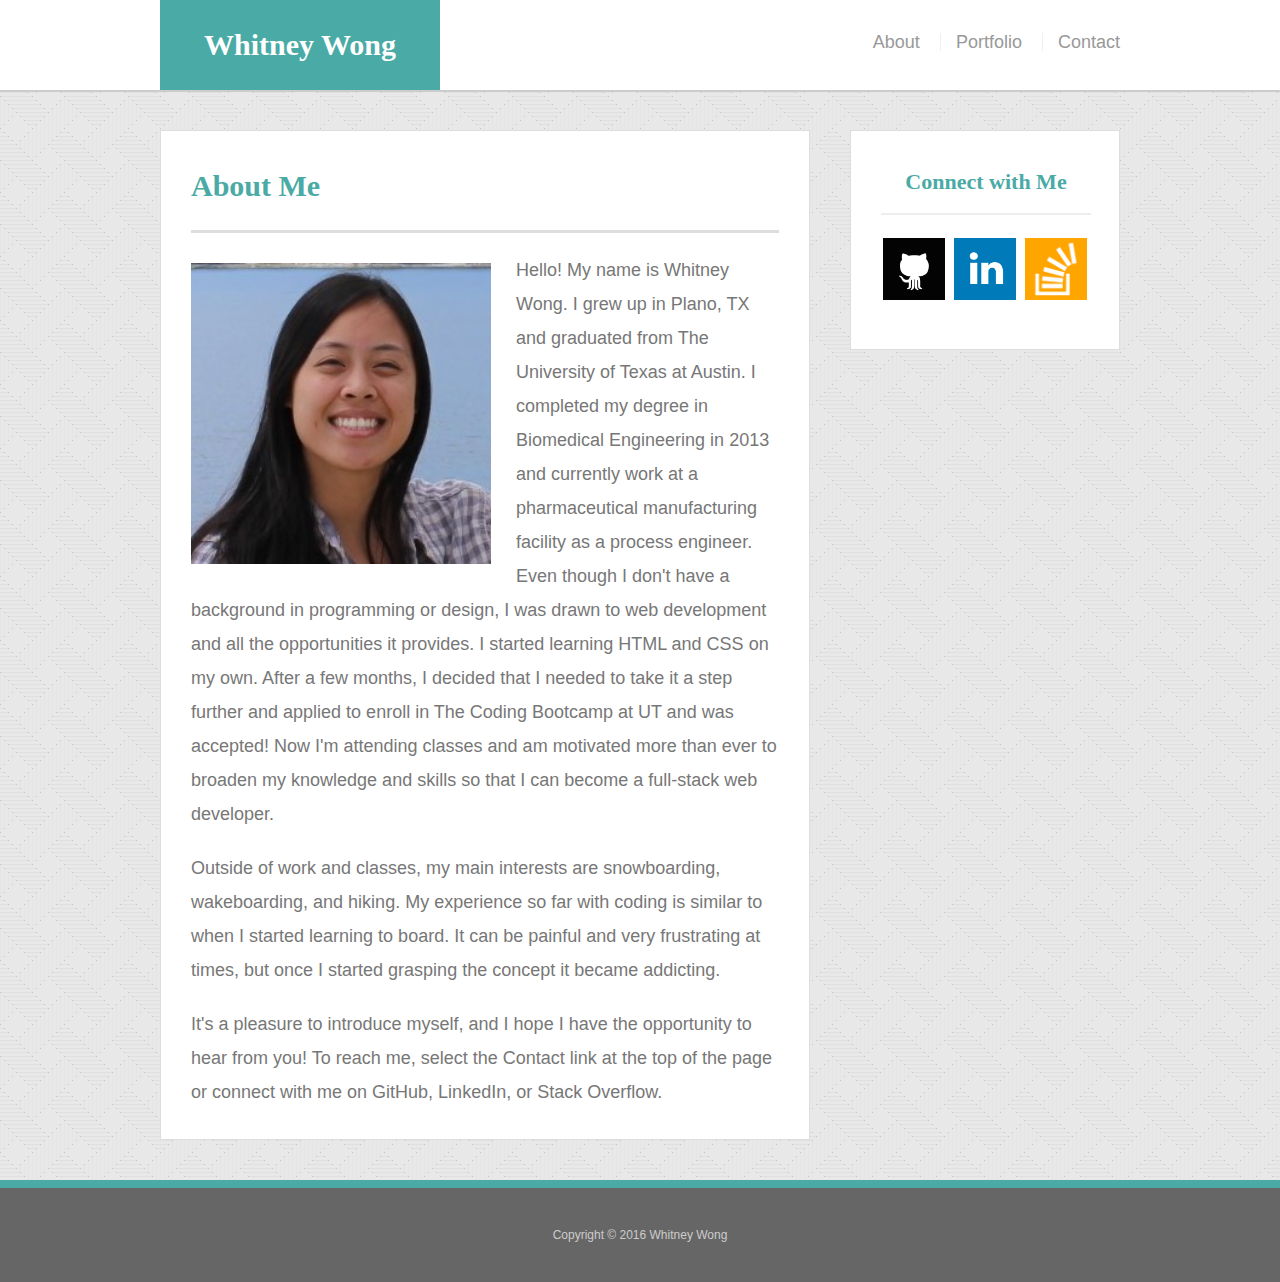
<file: index.html>
<!doctype html>
<html lang="en-us">

<head>
  <meta charset="UTF-8">
  <meta name="viewport" content="width=device-width, initial-scale=1.0">
  <title>About | Whitney Wong</title>
  <link rel="stylesheet" type="text/css" href="assets/css/reset.css">
  <link rel="stylesheet" type="text/css" href="assets/css/style.css">
</head>

<body>

  <header id="masthead">
    <div class="container">
      <a href="index.html" id="logo">Whitney Wong</a>
      <nav>
        <a href="index.html">About</a>
        <a href="portfolio.html">Portfolio</a>
        <a href="contact.html">Contact</a>
      </nav>
    </div>
  </header>

  <div id="main-container" class="container">
    <section class="main-section aboutMe">
      <h1>About Me</h1>

      <img src="assets/images/profile-image.jpg" class="auth-image" alt="profile picture">

      <p>Hello! My name is Whitney Wong. I grew up in Plano, TX and graduated from The University of Texas at Austin. I completed my degree in Biomedical Engineering in 2013 and currently work at a pharmaceutical manufacturing facility as a process engineer. Even though I don't have a background in programming or design, I was drawn to web development and all the opportunities it provides. I started learning HTML and CSS on my own. After a few months, I decided that I needed to take it a step further and applied to enroll in The Coding Bootcamp at UT and was accepted! Now I'm attending classes and am motivated more than ever to broaden my knowledge and skills so that I can become a full-stack web developer.</p>
      <p>Outside of work and classes, my main interests are snowboarding, wakeboarding, and hiking. My experience so far with coding is similar to when I started learning to board. It can be painful and very frustrating at times, but once I started grasping the concept it became addicting.</p>
      <p>It's a pleasure to introduce myself, and I hope I have the opportunity to hear from you! To reach me, select the Contact link at the top of the page or connect with me on GitHub, LinkedIn, or Stack Overflow.</p>

    </section>

    <section class="sidebar">
      <div class="icons" id="connect">
        <h2>Connect with Me</h2>
        <a href="https://github.com/whitwong" target="_blank"><img src="assets/images/github-icon.png" class="social" alt="GitHub" /></a>
        <a href="https://www.linkedin.com/in/whitney-wong-5a569857/" target="_blank"><img src="assets/images/linkedin-icon.png" class="social" alt="LinkedIn" /></a>
        <a href="https://stackoverflow.com/users/7555451/w-wong" target="_blank"><img src="assets/images/stackoverflow-icon.png" class="social" alt="Stack Overflow" /></a>
      </div>
    </section>
  </div>

  <footer>
    <div class="container">
      Copyright &copy; 2016 Whitney Wong
    </div>
  </footer>
</body>

</html>
</file>
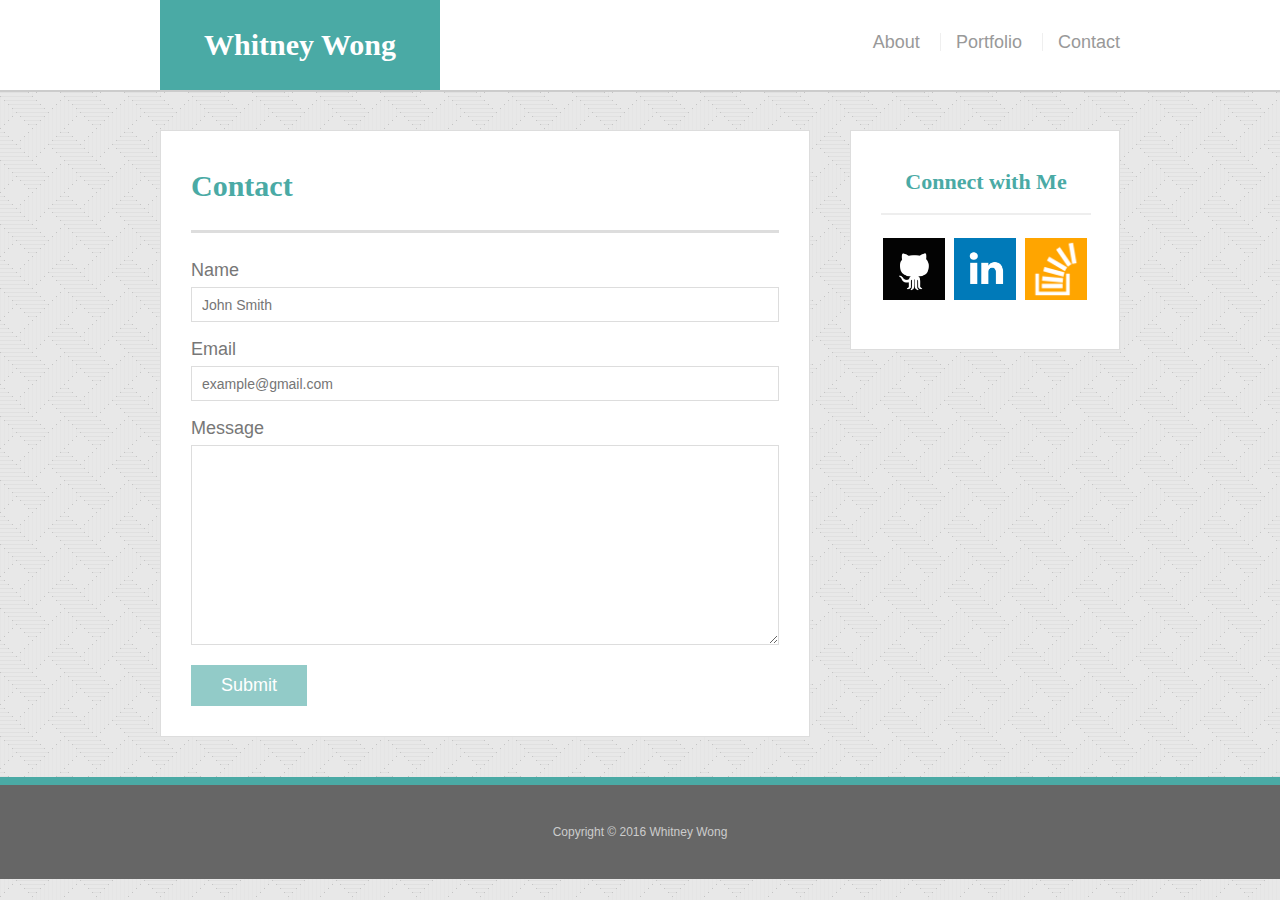
<file: contact.html>
<!doctype html>
<html lang="en-us">

<head>
  <meta charset="UTF-8">
  <meta name="viewport" content="width=device-width, initial-scale=1">
  <title>Contact | Whitney Wong</title>
  <link rel="stylesheet" type="text/css" href="assets/css/reset.css">
  <link rel="stylesheet" type="text/css" href="assets/css/style.css">
</head>

<body>

  <header id="masthead">
    <div class="container">
      <a href="index.html" id="logo">Whitney Wong</a>
      <nav>
        <a href="index.html">About</a>
        <a href="portfolio.html">Portfolio</a>
        <a href="contact.html">Contact</a>
      </nav>
    </div>
  </header>

  <div id="main-container" class="container">
    <section class="main-section">
      <h1>Contact</h1>

      <form id="contact-form">
        <ul>
          <li>
            <label for="name">Name</label>
            <input type="text" id="name" name="name" placeholder="John Smith" required="required">
          </li>
          <li>
            <label for="email">Email</label>
            <input type="email" id="email" name="email" placeholder="example@gmail.com" required="required">
          </li>
          <li>
            <label for="message">Message</label>
            <textarea id="message" name="message" required="required"></textarea>
          </li>
        </ul>
        <input type="submit">
      </form>

    </section>

    <section class="sidebar">
      <div class="icons" id="connect">
        <h2>Connect with Me</h2>
        <a href="https://github.com/whitwong" target="_blank"><img src="assets/images/github-icon.png" class="social" alt="GitHub" /></a>
        <a href="https://www.linkedin.com/in/whitney-wong-5a569857/" target="_blank"><img src="assets/images/linkedin-icon.png" class="social" alt="LinkedIn" /></a>
        <a href="https://stackoverflow.com/users/7555451/w-wong" target="_blank"><img src="assets/images/stackoverflow-icon.png" class="social" alt="Stack Overflow" /></a>
      </div>
    </section>
  </div>

  <footer>
    <div class="container">
      Copyright &copy; 2016 Whitney Wong
    </div>
  </footer>
</body>

</html>
</file>
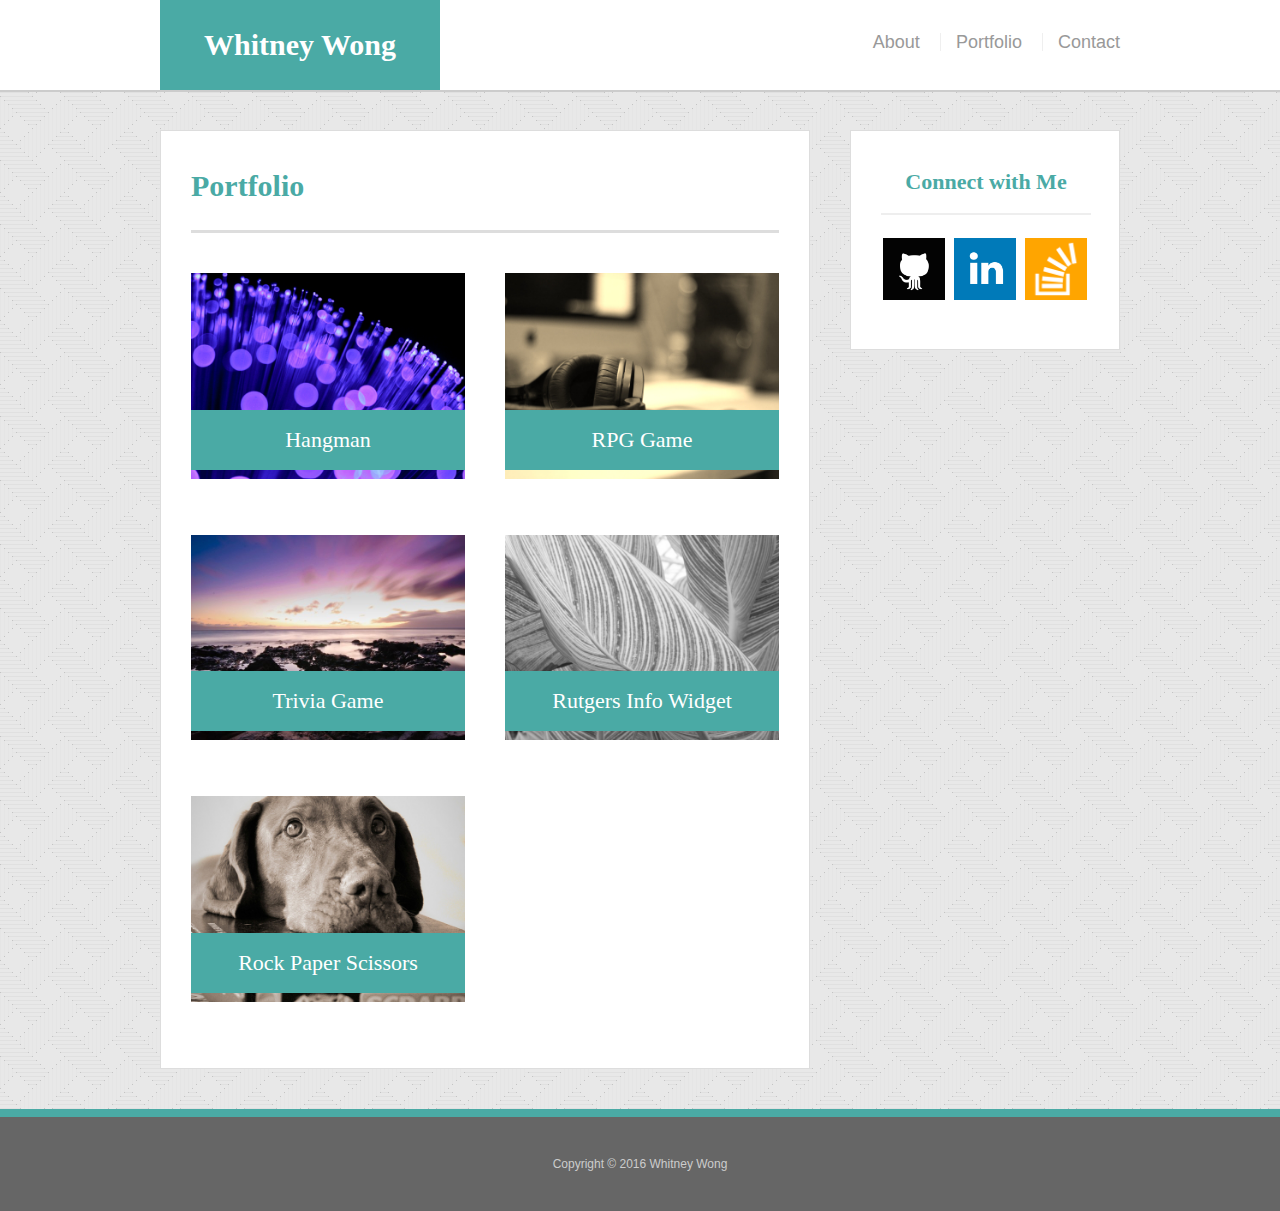
<file: portfolio.html>
<!doctype html>
<html lang="en-us">

<head>
  <meta charset="UTF-8">
  <meta name="viewport" content="width=device-width, initial-scale=1">
  <title>Portfolio | Whitney Wong</title>
  <link rel="stylesheet" type="text/css" href="assets/css/reset.css">
  <link rel="stylesheet" type="text/css" href="assets/css/style.css">
</head>

<body>

  <header id="masthead">
    <div class="container">
      <a href="index.html" id="logo">Whitney Wong</a>
      <nav>
        <a href="index.html">About</a>
        <a href="portfolio.html">Portfolio</a>
        <a href="contact.html">Contact</a>
      </nav>
    </div>
  </header>

  <div id="main-container" class="container">
    <section class="main-section">
      <h1>Portfolio</h1>

      <div class="work">
        <a href="#">
          <img src="assets/images/placeholder1.jpg" alt="hangman">
          <h3>Hangman</h3>
        </a>
      </div>
      <div class="work">
        <a href="#">
          <img src="assets/images/placeholder2.jpg" alt="RPG Game">
          <h3>RPG Game</h3>
        </a>
      </div>
      <div class="work">
        <a href="#">
          <img src="assets/images/placeholder3.jpg" alt="Trivia Game">
          <h3>Trivia Game</h3>
        </a>
      </div>
      <div class="work">
        <a href="#">
          <img src="assets/images/placeholder4.jpg" alt="Rutgers Info Widget">
          <h3>Rutgers Info Widget</h3>
        </a>
      </div>
      <div class="work">
        <a href="#">
          <img src="assets/images/placeholder5.jpg" alt="Rock Paper Scissors">
          <h3>Rock Paper Scissors</h3>
        </a>
      </div>

    </section>

    <section class="sidebar">
      <div class="icons" id="connect">
        <h2>Connect with Me</h2>
        <a href="https://github.com/whitwong" target="_blank"><img src="assets/images/github-icon.png" class="social" alt="GitHub" /></a>
        <a href="https://www.linkedin.com/in/whitney-wong-5a569857/" target="_blank"><img src="assets/images/linkedin-icon.png" class="social" alt="LinkedIn" /></a>
        <a href="https://stackoverflow.com/users/7555451/w-wong" target="_blank"><img src="assets/images/stackoverflow-icon.png" class="social" alt="Stack Overflow" /></a>
      </div>
    </section>
  </div>

  <footer>
    <div class="container">
      Copyright &copy; 2016 Whitney Wong
    </div>
  </footer>
</body>

</html>
</file>
<file: assets/css/style.css>
body {
  font-family: Arial, "Helvetica Neue", Helvetica, sans-serif;
  font-size: 18px;
  line-height: 34px;
  color: #777;
  background: url("../images/pixel_weave.png");
}

* {
  box-sizing: border-box;
}

/* general */

.container {
  width: 100%;
  max-width: 960px;
  margin: 0 auto;
  clear: both;
}

h1,
h2,
h3,
p {
  margin-bottom: 20px;
}

p:last-child {
  margin-bottom: 0;
}

h1,
h2,
h3 {
  font-family: Georgia, Times, "Times New Roman", serif;
  font-weight: 700;
  color: #4aaaa5;
}

h1 {
  padding-bottom: 20px;
  font-size: 30px;
  line-height: 49px;
  border-bottom: 3px solid #ddd;
}

h2,
h3 {
  font-size: 22px;
}

/* header */

#masthead {
  position: fixed;
  z-index: 99;
  width: 100%;
  margin: 0 0 30px;
  color: #fff;
  background: #fff;
  border-bottom: 2px solid #ccc;
}

#logo {
  float: left;
  width: 280px;
  height: 90px;
  font-family: Georgia, Times, "Times New Roman", serif;
  font-size: 30px;
  font-weight: 700;
  line-height: 90px;
  color: #fff;
  text-align: center;
  text-decoration: none;
  background: #4aaaa5;
}

nav {
  float: right;
  margin-top: 25px;
}

nav a {
  display: inline-block;
  padding-left: 15px;
  margin-left: 15px;
  line-height: 18px;
  color: #999;
  text-decoration: none;
  border-left: 1px solid #efefef;
}

nav a:first-child {
  border-left: 0 none;
}

nav a:hover {
  color: #4aaaa5;
  text-decoration: underline;
}

/* footer */

footer {
  padding: 30px 0;
  clear: both;
  font-size: 12px;
  color: #fff;
  color: #ccc;
  text-align: center;
  background: #666;
  border-top: 8px solid #4aaaa5;
}

/* sidebar */

.sidebar {
  float: right;
  width: 100%;
  max-width: 270px;
  padding: 30px;
  margin-bottom: 20px;
  background: #fff;
  border: 1px solid #ddd;
}

h3,
.sidebar h2 {
  text-align: center;
  padding-bottom: 20px;
  margin-bottom: 15px;
  line-height: 22px;
  border-bottom: 2px solid #eee;
}
.icons {
  margin: auto;
  padding-top:10px;
  width: 210px;
}

.social {
  width: 62px;
  height: 62px;
  margin: 8px 2px;
}

.sidebar img:hover {
  box-shadow: 3px 2px 5px rgba(0,0,0,.5);
}

/*main section*/
#main-container {
  padding-top: 130px;
}
.main-section {
  float: left;
  width: 100%;
  max-width: 650px;
  padding: 30px;
  margin: 0 0 40px;
  background: #fff;
  border: 1px solid #ddd;
}

/* portfolio page */
.work {
  position: relative;
  float: left;
  width: 274px;
  margin: 20px 0 25px;
  overflow: auto;
}

.work:nth-child(even) {
  margin-right: 40px;
}

.work img {
  width: 100%;
  border: 0 none;
}

.work h3 {
  position: absolute;
  bottom: 20px;
  width: 100%;
  padding: 15px;
  margin-bottom: 0;
  font-weight: 300;
  line-height: 30px;
  color: #fff;
  text-align: center;
  background: #4aaaa5;
  border-bottom: 0;
}

.auth-image {
  float: left;
  width: 300px;
  height: auto;
  margin-top: 10px;
  margin-right: 25px;
}

.work h3:hover {
  background: rgba(265, 265, 265, .9);
  color: #4aaaa5;
  font-size: 1.5em;
}

/* contact page */
#contact-form ul {
  margin-bottom: 20px;
}

#contact-form li {
  margin-bottom: 10px;
}

label,
input[type=text],
input[type=email],
textarea {
  display: block;
  width: 100%;
}

input[type=text],
input[type=email],
textarea {
  height: 35px;
  padding: 0 10px;
  font-size: 14px;
  border: 1px solid #ddd;
}

textarea {
  height: 200px;
  font-family: 'Arial', 'Helvetica Neue', Helvetica, sans-serif;
}

input[type=submit] {
  padding: 10px 30px;
  font-size: 18px;
  color: #fff;
  cursor: pointer;
  background: #4aaaa5;
  opacity: .6;
  border: 0 none;
}
input[type=submit]:hover {
  padding: 10px 30px;
  font-size: 18px;
  color: #fff;
  cursor: pointer;
  opacity: 1;
  border: 0 none;
}

/*CSS Animations*/
h1, h2, h3, .icons, #logo, #contact-form, .aboutMe {
  animation-name: appear;
  animation-duration: 2s; 
  animation-timing-function: ease-out; 
  animation-delay: 0s;
  animation-fill-mode: none;
  animation-play-state: running;
}
@keyframes appear {
  0% {
    opacity: 0;
  }
  100% {
    opacity:1;
  }
}

.work {
  animation-name: bounceIn;
  animation-duration: 1.5s; 
  animation-timing-function: ease-out; 
  animation-delay: 0;
  animation-fill-mode: none;
  animation-play-state: running;
}
@keyframes bounceIn {
  0% {
    transform: scale(0.1);
    opacity: 0;
  }
  75% {
    transform: scale(1.1);
    opacity: 1;
  }
  100% {
    transform: scale(1);
  }
}

/*Media Responsiveness*/
/*Media query 980px*/
@media screen and (max-width: 980px) {
  .container {
    width: 100%;
    padding: 0px 5px;
  }
  .auth-image, .work {
    margin: 30px auto;
    width: 100%;
  }
}

/*Media query 768px*/
@media screen and (max-width: 768px) {
  .container {
    margin: auto;
    padding: 0px 20px;
  }
  .work {
    position: relative;
    float: left;
    width: 274px;
    margin: 20px 0 25px;
    overflow: auto;
  }
  .work:nth-child(even) {
    margin-right: 40px;
  }
.auth-image {
    float: left;
    width: 300px;
    height: auto;
    margin-top: 10px;
    margin-right: 25px;
  }
  .sidebar {
    clear: both;
    float: left;
    width: 100%;
    max-width: 650px;
  }
}

/*Media query 640px*/
@media screen and (max-width: 640px) {
  .container {
    padding: 0px;
  }
  #masthead {
    position: static;
  }
  #logo {
    margin: 0 auto;
    width: 100%;
  }
  nav {
    float: none;
    margin: 0;
    text-align: center;
  }
  nav a {
    padding: 5px 60px;
    margin: 15px 0px;
  }
  #main-container {
    padding: 20px;
  }
  .auth-image, .work {
    margin: 30px auto;
    width: 100%;
  }
}
</file>
